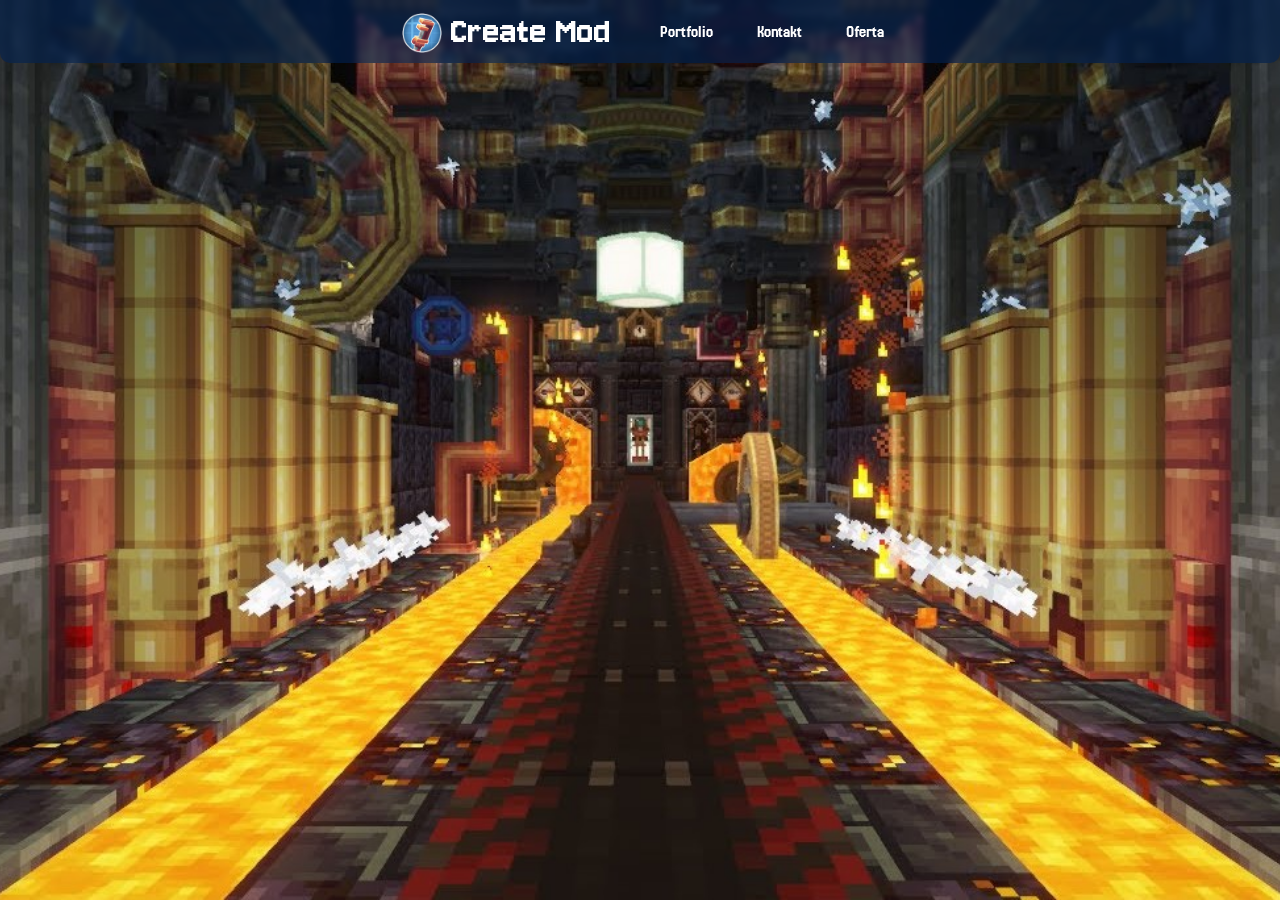
<file: index.html>
<!DOCTYPE html>
<html lang="pl">
<head>
    <meta charset="UTF-8">
    <meta name="viewport" content="width=device-width, initial-scale=1.0">
    <title>Create Mod</title>
    <link rel="stylesheet" href="style.css">
    <link rel="icon" href="media/create.webp">
</head>
<body class="tlo1">
    <header>
        <nav>
        <a href="index.html"><logo><img src="media/create.webp" height="40px"> Create Mod</logo></a>
        
        <opts>
        <a href="portfolio.html">Portfolio</a>
        <a href="kontakt.html">Kontakt</a>
        <a href="oferta.html">Oferta</a>
        </nav>
        </opts>
    </header>

<main><txt>
<h2>Create Mod – Mechanika i Automatyzacja w Minecraft</h2><br>
Create Mod to zaawansowany mod do Minecrafta, który pozwala graczom w pełni wykorzystać swoją kreatywność poprzez budowanie mechanizmów, maszyn i systemów automatyzacji. Dzięki modowi możesz tworzyć wszystko – od prostych przekładni i dźwigni, przez ruchome windy i mosty, aż po skomplikowane fabryki i systemy transportu przedmiotów.<br>
<br>
Mod oferuje realistyczną fizykę mechaniczną i interaktywne komponenty, które reagują na ruch i siłę. Możesz łączyć koła zębate, pasy transmisyjne, silniki, tłoki i wiele innych elementów, by tworzyć własne maszyny działające w czasie rzeczywistym. Create Mod to także ogromne możliwości automatyzacji: sortowanie, przetwarzanie i transport surowców staje się proste i efektowne.<br>
<br>
To narzędzie dla graczy, którzy chcą połączyć kreatywność z inżynierskim wyzwaniem. Dzięki niemu Minecraft staje się nie tylko grą budowlaną, ale prawdziwym laboratorium mechaniki i automatyki.
</txt></main>

<footer>
    © 2025 Create Mod
    <a href="https://modrinth.com/mod/create/versions?l=neoforge"><img src="media/neoforge.webp"></a>
    <a href="https://modrinth.com/mod/create/versions?l=forge"><img src="media/forge.png"></a>
    <a href="https://modrinth.com/mod/create-fabric"><img src="media/fabric.png"></a>
    <a href="https://modrinth.com/mod/create"><img src="media/modrinth.png"></a>
    <a href="https://www.curseforge.com/minecraft/mc-mods/create"><img src="media/curseforge.png"></a>
</footer>
</body>
</html>
</file>
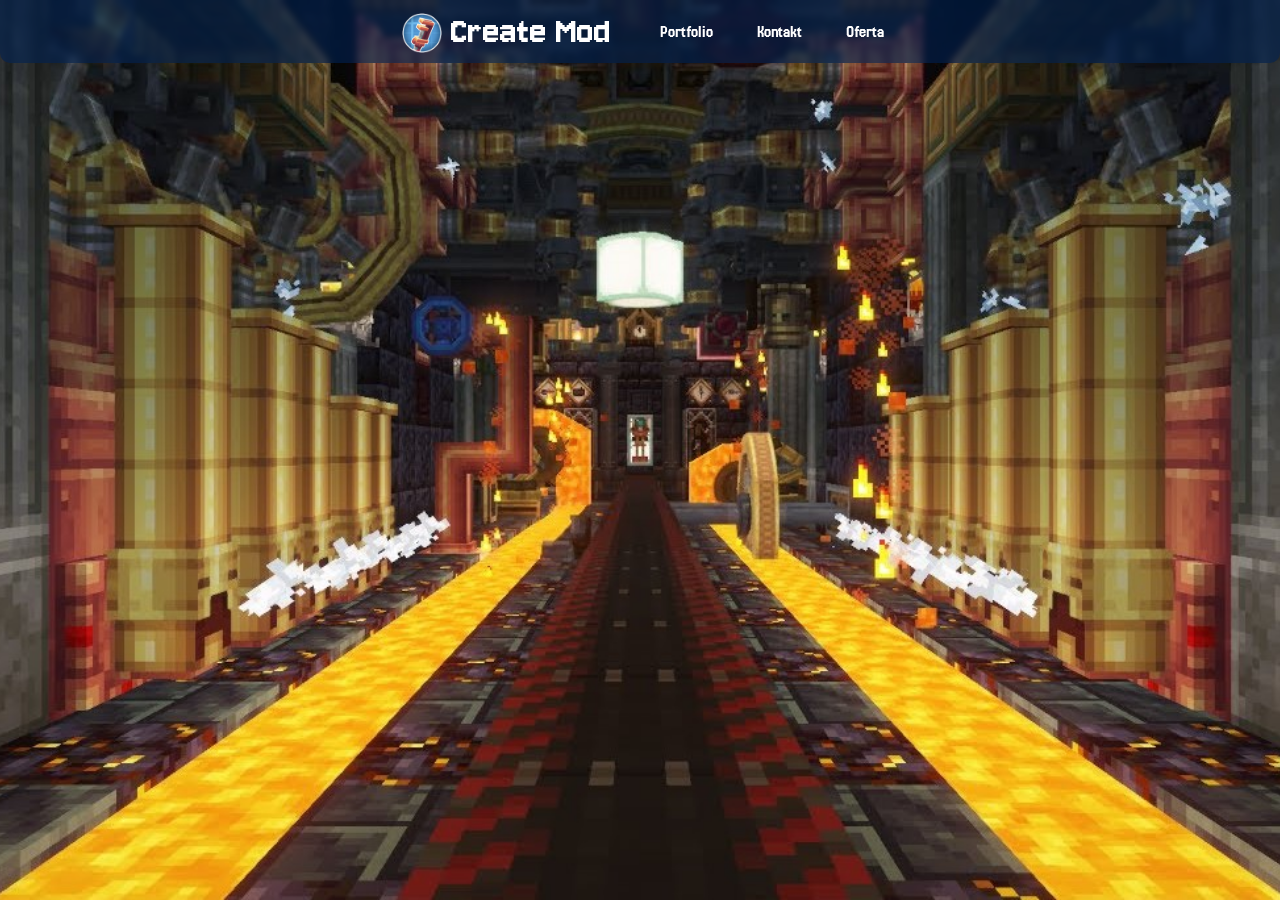
<file: kontakt.html>
<!DOCTYPE html>
<html lang="pl">
<head>
    <meta charset="UTF-8">
    <meta name="viewport" content="width=device-width, initial-scale=1.0">
    <title>Create Mod</title>
    <link rel="stylesheet" href="style.css">
    <link rel="icon" href="media/create.webp">
</head>
<body class="tlo1">
    <header>
        <nav>
        <a href="index.html"><logo><img src="media/create.webp" height="40px"> Create Mod</logo></a>
        
        <opts>
        <a href="portfolio.html">Portfolio</a>
        <a href="kontakt.html">Kontakt</a>
        <a href="oferta.html">Oferta</a>
        </nav>
        </opts>
    </header>

<main>
<form>
    <h2>Skontaktuj się z nami</h2>
    <label>Imię i nazwisko</label>
    <input type="text" required>

    <label>Email</label>
    <input type="email" required>

    <label>Wiadomość</label>
    <textarea rows="5" required></textarea>

    <label>Załącz plik świata lub zrzuty ekranu (opcjonalne)</label>
    <input type="file" name="files" webkitdirectory directory multiple>

    <button type="submit">Wyślij</button>
</form>
</main>

<footer>
    © 2025 Create Mod
    <a href="https://modrinth.com/mod/create/versions?l=neoforge"><img src="media/neoforge.webp"></a>
    <a href="https://modrinth.com/mod/create/versions?l=forge"><img src="media/forge.png"></a>
    <a href="https://modrinth.com/mod/create-fabric"><img src="media/fabric.png"></a>
    <a href="https://modrinth.com/mod/create"><img src="media/modrinth.png"></a>
    <a href="https://www.curseforge.com/minecraft/mc-mods/create"><img src="media/curseforge.png"></a>
</footer>
</body>
</html>
</file>
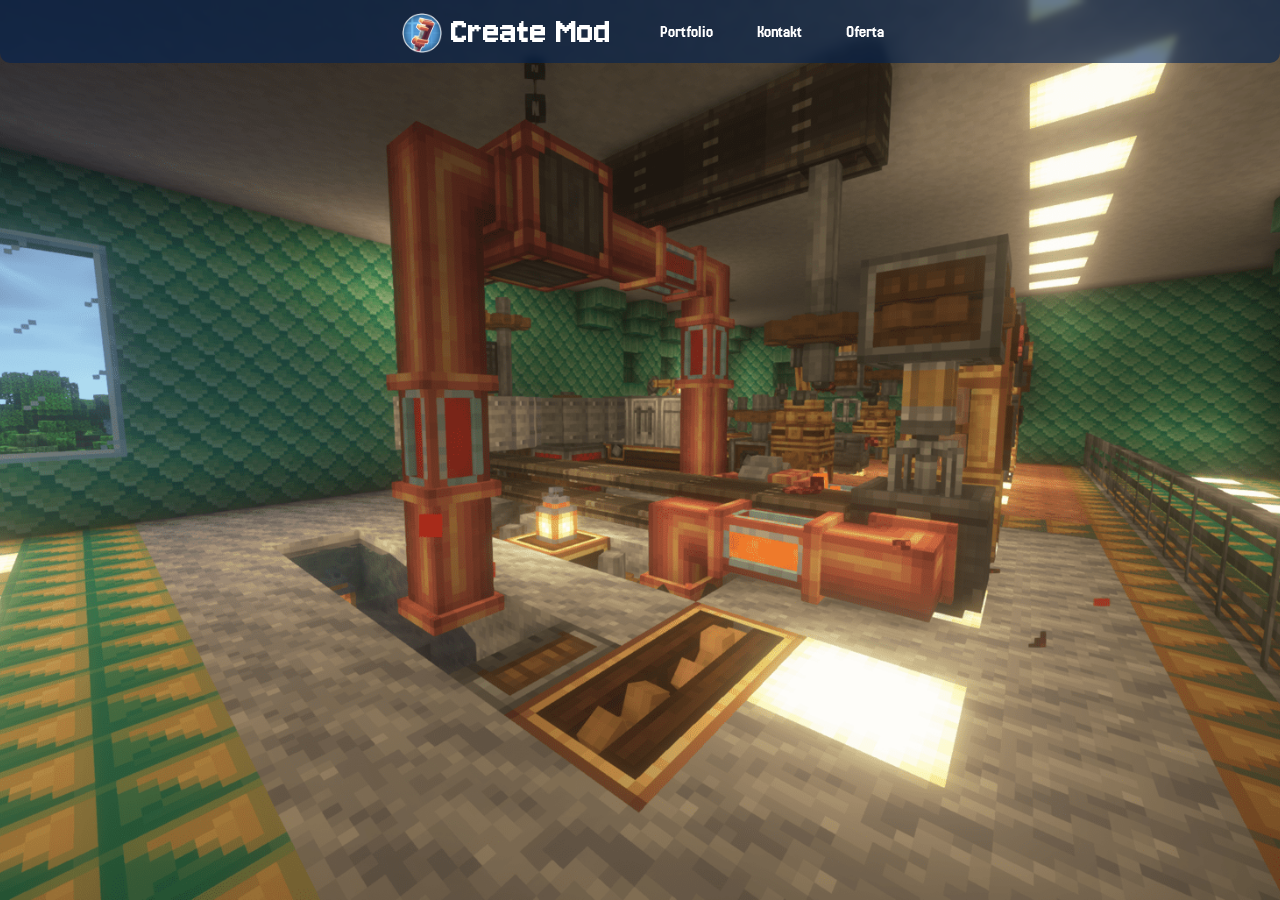
<file: oferta.html>
<!DOCTYPE html>
<html lang="pl">
<head>
    <meta charset="UTF-8">
    <meta name="viewport" content="width=device-width, initial-scale=1.0">
    <title>Oferta - Create Mod</title>
    <link rel="stylesheet" href="style.css">
    <link rel="icon" href="media/create.webp">
</head>
<body class="tlo3">
    <header>
        <nav>
        <a href="index.html"><logo><img src="media/create.webp" height="40px"> Create Mod</logo></a>
        
        <opts>
        <a href="portfolio.html">Portfolio</a>
        <a href="kontakt.html">Kontakt</a>
        <a href="oferta.html">Oferta</a>
        </nav>
        </opts>
    </header>

<main>
    <h2>Nasza oferta</h2>
    <ul>
      <li>Usługa 1</li>
      <li>Usługa 2</li>
      <li>Usługa 3</li>
    </ul>
</main>

<footer>
    © 2025 Create Mod
    <a href="https://modrinth.com/mod/create/versions?l=neoforge"><img src="media/neoforge.webp"></a>
    <a href="https://modrinth.com/mod/create/versions?l=forge"><img src="media/forge.png"></a>
    <a href="https://modrinth.com/mod/create-fabric"><img src="media/fabric.png"></a>
    <a href="https://modrinth.com/mod/create"><img src="media/modrinth.png"></a>
    <a href="https://www.curseforge.com/minecraft/mc-mods/create"><img src="media/curseforge.png"></a>
    <img src="media/frogport.webp">
</footer>
</body>
</html>
</file>
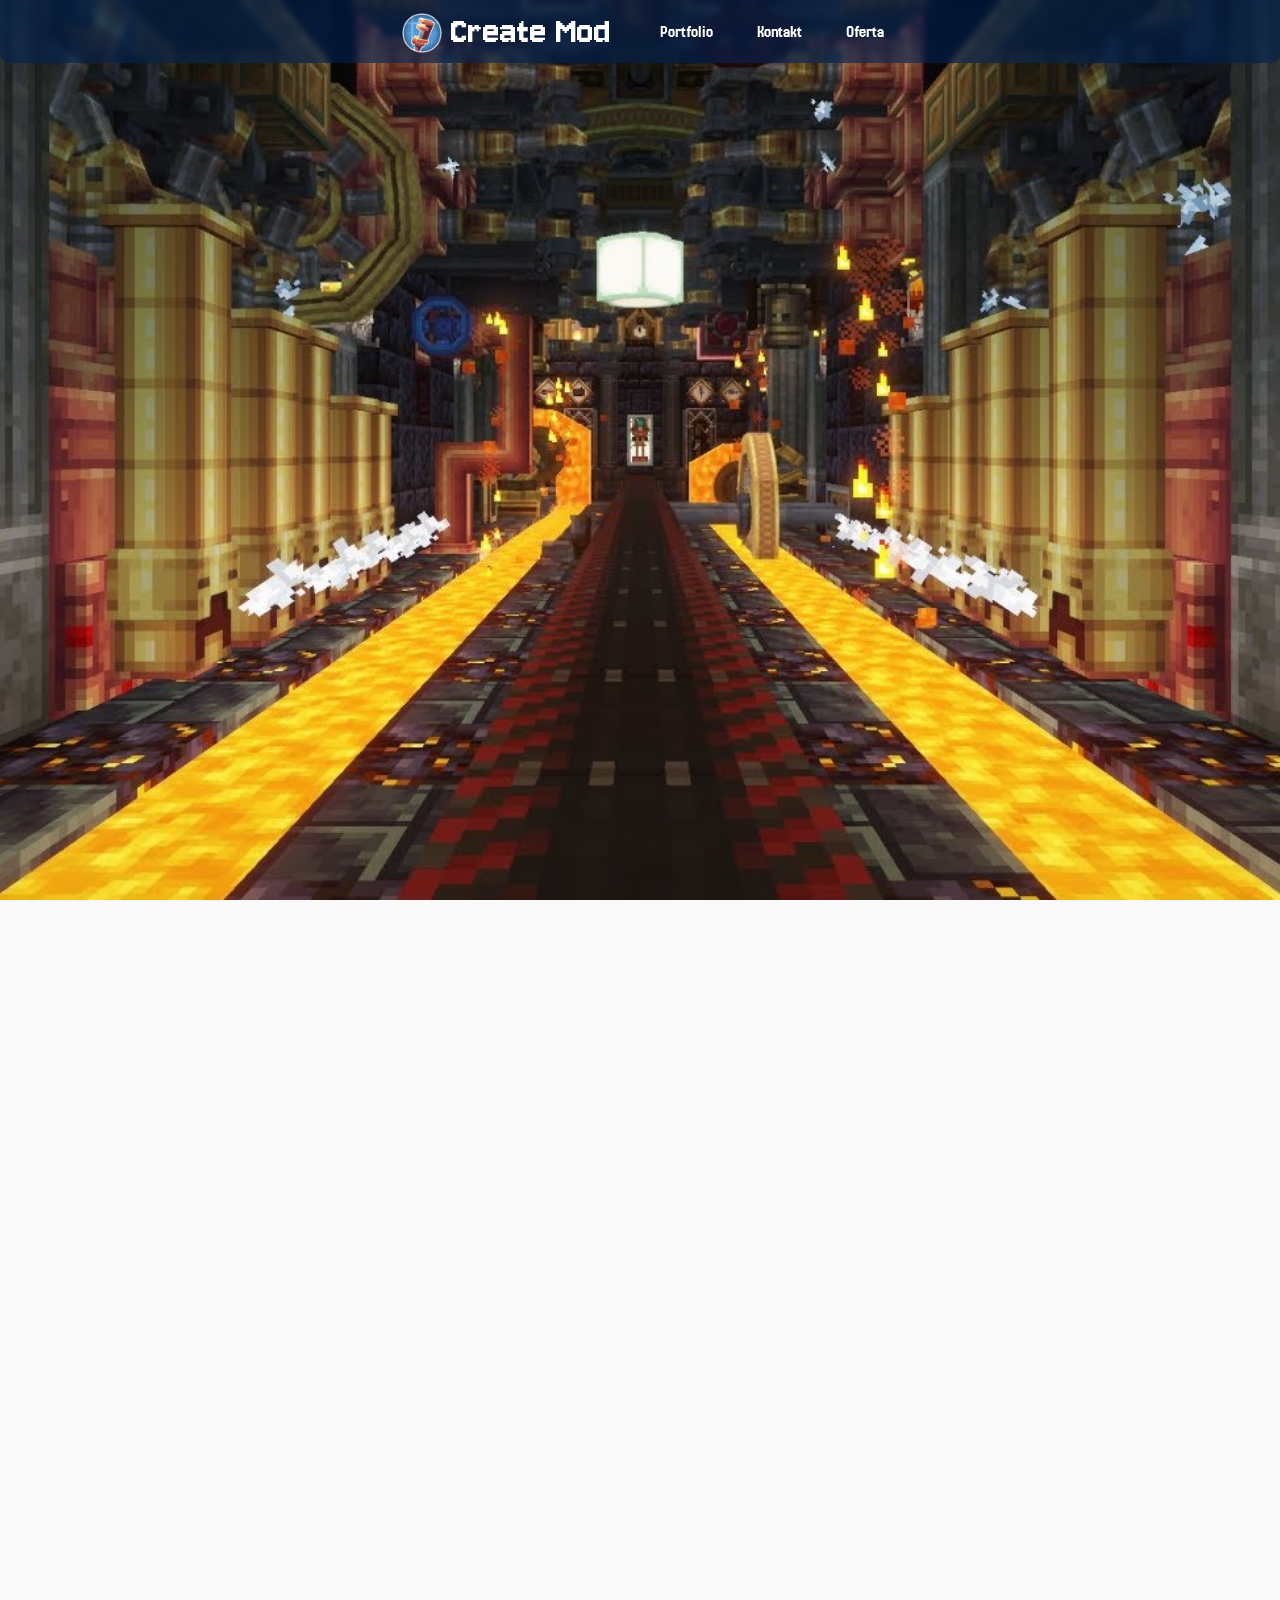
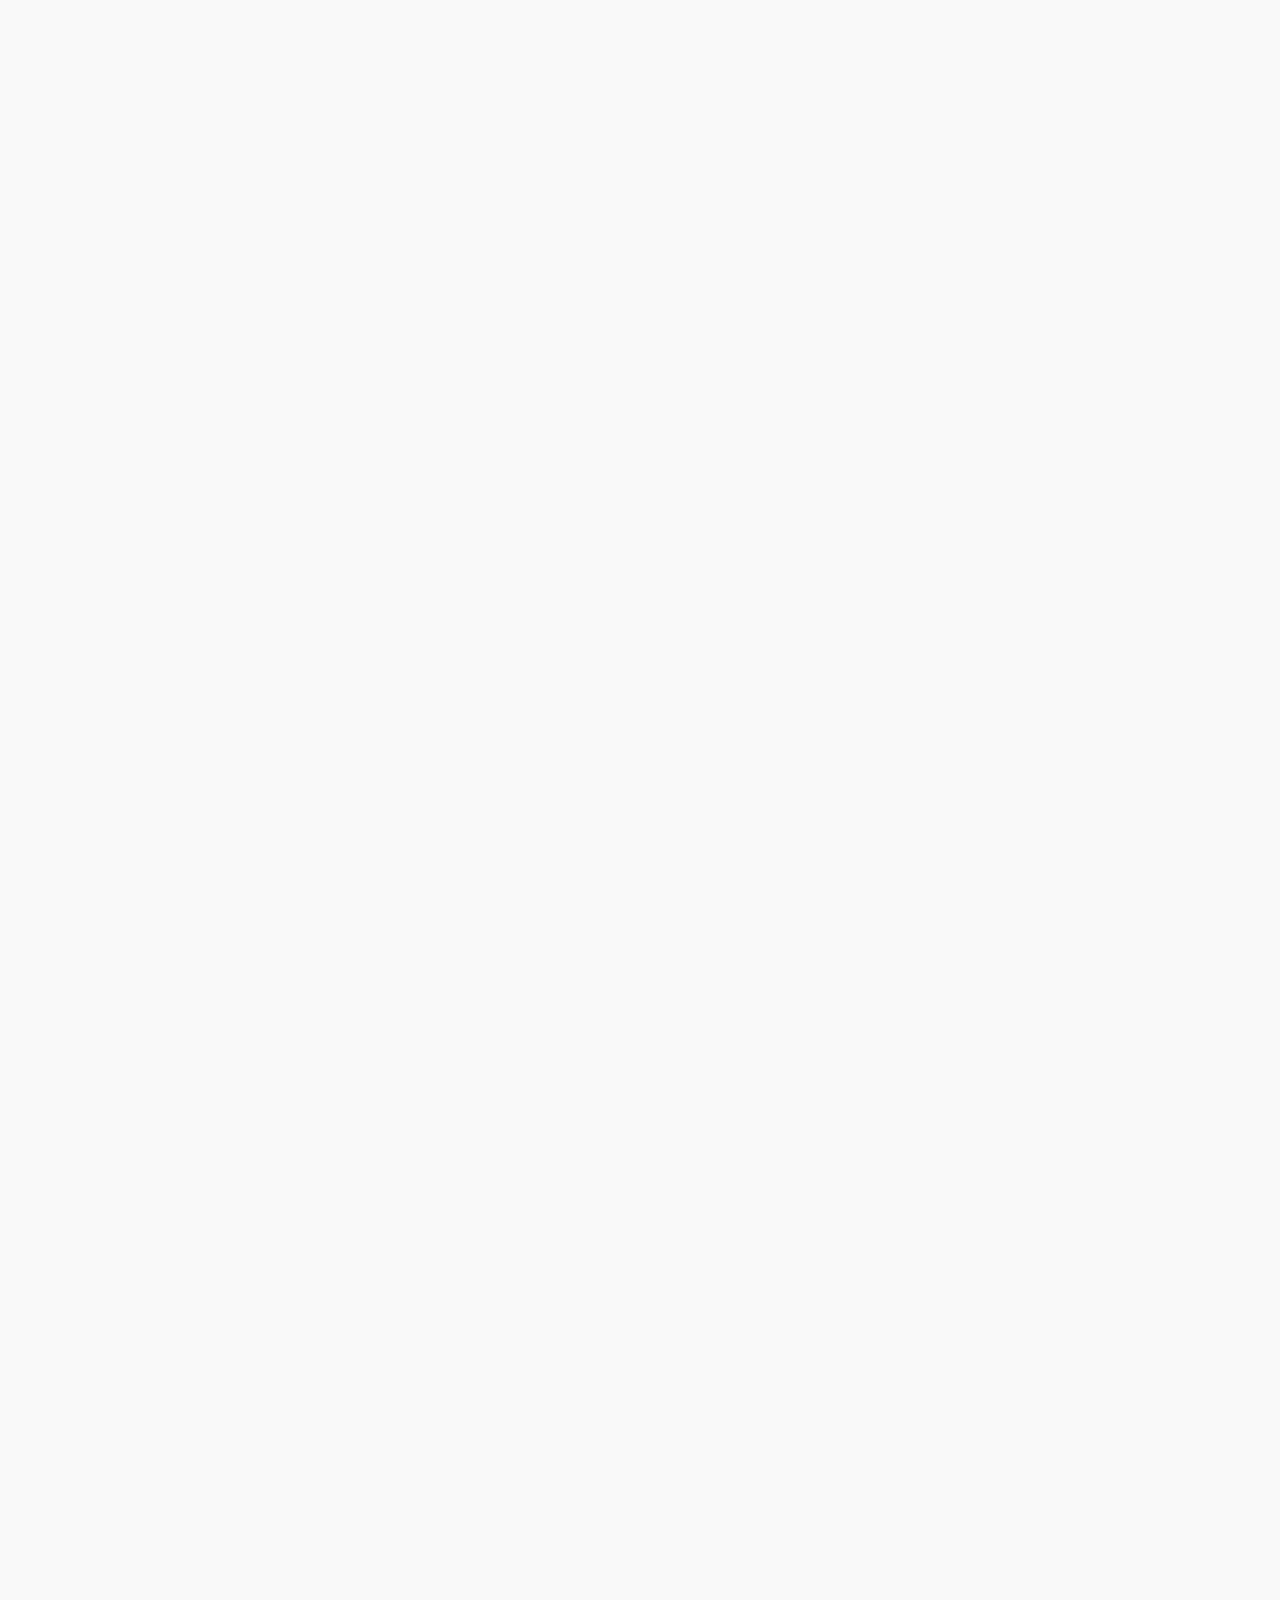
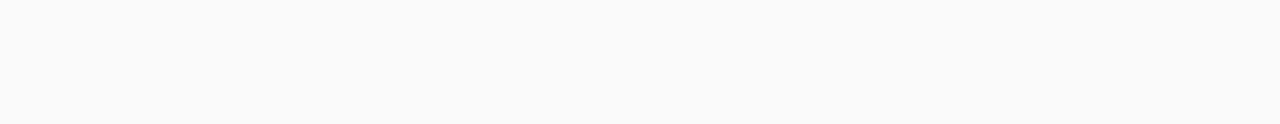
<file: portfolio.html>
<!DOCTYPE html>
<html lang="pl">
<head>
    <meta charset="UTF-8">
    <meta name="viewport" content="width=device-width, initial-scale=1.0">
    <title>Create Mod</title>
    <link rel="stylesheet" href="style.css">
    <link rel="icon" href="media/create.webp">
</head>
<body class="tlo1">
    <header>
        <nav>
        <a href="index.html"><logo><img src="media/create.webp" height="40px"> Create Mod</logo></a>
        
        <opts>
        <a href="portfolio.html">Portfolio</a>
        <a href="kontakt.html">Kontakt</a>
        <a href="oferta.html">Oferta</a>
        </nav>
        </opts>
    </header>

<main>
    <h1>Funkcje moda:</h1>
    <div class="portfolio">
      <div class="projekt">
        <img src="media/tutorial.webp" alt="Funcja 1">
        <p>
        Zaawansowany system poradników (Ponder)
        </p>
      </div>
      <div class="projekt">
        <img src="media/machines.png" alt="Funcja 2">
        <p>Tona różnych bloków funkcyjnych</p>
      </div>
      <div class="projekt">
        <img src="media/zrz1.png" alt="Funcja 3">
        <p>Nowe bloki</p>
      </div>
      <div class="projekt">
        <img src="media/zrz2.png" alt="Funcja 4">
        <p>Nowe przedmioty</p>
      </div>
      <div class="projekt">
        <img src="media/zrz3.png" alt="Funcja 5">
        <p>Bloki budowalane!</p>
      </div>
      <div class="projekt">
        <img src="media/materials.png" alt="Funcja 6">
        <p>Materiały używane do wytwarzania nowych bloków</p>
      </div>
    </div>

    <h1><br>Zwiastun moda</h1>
    <iframe width="560" height="315" 
    src="https://www.youtube.com/embed/rR8W-f9YhYA" 
    title="YouTube video player" 
    frameborder="0" 
    allow="accelerometer; autoplay; clipboard-write; encrypted-media; gyroscope; picture-in-picture" 
    allowfullscreen></iframe>
</main>

<footer>
    © 2025 Create Mod
    <a href="https://modrinth.com/mod/create/versions?l=neoforge"><img src="media/neoforge.webp"></a>
    <a href="https://modrinth.com/mod/create/versions?l=forge"><img src="media/forge.png"></a>
    <a href="https://modrinth.com/mod/create-fabric"><img src="media/fabric.png"></a>
    <a href="https://modrinth.com/mod/create"><img src="media/modrinth.png"></a>
    <a href="https://www.curseforge.com/minecraft/mc-mods/create"><img src="media/curseforge.png"></a>
</footer>
</body>
</html>
</file>
<file: style.css>
* {
    margin: 0;
    padding: 0;
    box-sizing:border-box;
    font-family: "cz1", Arial, sans-serif;
    transition: all 0.3s ease-in-out;
    
}
body {
    background: #f9f9f9;
    color: #ffffff;
    background-repeat: no-repeat;
    background-size: cover;
    background-position: center;
    background-attachment: fixed;
    overflow-x: hidden;
}
.tlo1{
    background-image: url(media/tlo1.jpg);
}
.tlo2{
    background-image: url(media/tlo2.png);
}
.tlo3{
    background-image: url(media/tlo3.webp);
}
.tlo4{
    background-image: url(media/tlo4.png);
}

header, footer {
    background-color: #00215298;
    color: white;
    text-align: center;
    padding: 10px;
}
header {
    display: flex;
    justify-content: center;
    align-items: center;
    backdrop-filter: blur(3px);
    border-bottom-left-radius: 10px;
    border-bottom-right-radius: 10px;
}

logo {
    font-size: 40px;
    font-family: "cz2";
    padding: 5px;
    vertical-align: middle;

    outline: 0px solid rgba(255, 255, 255, 0);
    transition: all 0.3s ease-in-out;
    border-radius: 20px;
}
logo>img {
  vertical-align: middle;
}

nav>a,opts>a {
    color: white;
    margin: 0 10px;
    padding: 10px;
    vertical-align: middle;
    text-decoration: none;
    
    outline: 0px solid rgba(255, 255, 255, 0);
    transition: all 0.3s ease-in-out;
    border-radius: 20px;
}
nav opts>a:hover,logo:hover{
    color: #ff9800;
    outline: 5px solid white;
    margin: 0 20px;
}
nav opts>a:active,logo:active {
    color: #ffcd2b;
    margin: 0 5px;
}
#ofertakontakt{color: white;
    border: 0px solid rgba(255, 255, 255, 0);
    transition: all 0.3s ease-in-out;
    border-radius: 20px;}
#ofertakontakt:hover{color: #ff9800;
    border: 5px solid white;padding: 10px;}
#ofertakontakt:active{color: #ffcd2b;}

main {
    padding: 20px;
    max-width: 900px;
    margin: auto;
    margin-top: 30px;
    background-color: #00215298;
    border: 5px solid white;
    backdrop-filter: blur(3px);
    border-radius: 10px;

    opacity: 0;
    animation: bombowaanimacja 0.4s ease-in-out forwards;
}

.portfolio {
  display: flex;
  flex-wrap: wrap;
  gap: 20px;
  justify-content: center;
}
.projekt {
    color: black;
    background: white;
    outline: 0px solid rgba(0, 0, 0, 0);
    padding: 10px;
    border-radius: 24px;
    box-shadow: 0 0 5px #ccc;
    transition: all 0.3s ;
}
.projekt:hover {
    transform: scale(1.1);
    outline: 100vw solid rgba(0, 0, 0, 0.5);
}
.projekt:active {
    transform: scale(1.2);
    outline: 50vw solid rgba(0, 0, 0, 0.95);
    background:rgba(0, 0, 0, 0.95);
    color: white;
    box-shadow: 0 0 0 rgba(0, 0, 0, 0.95);

    /*position: absolute;
    top: 50%;
    left: 50%;
    transform: translate(-50%, -50%);
    z-index: 10;*/
}
.projekt>img{
    max-width: min(70vw,840px);
    border-radius: 20px;
    transition: all 0.3s ;
}
/*.projekt>img:active{
    max-width: 80vw;
    height: 70vh;
    border-radius: 0px;
}*/

form {
  display: flex;
  flex-direction: column;
  gap: 10px;
  max-width: 400px;
  margin: auto;
}
input, textarea, button {
  padding: 10px;
  border: 5px solid #ffffff;
  border-radius: 10px;
  background-color: #00215298;
  color: white;
}
button {
    font-size: 30px;
    background: #2e9200;
    color: white;
    border: none;
    cursor: pointer;
    transition: all 0.3s;
}
button:hover {
    background: #09c712;
}
button:active {
    transform: scale(0.9);
}
button>img{
    height: 50px;
    vertical-align: middle;
}

footer {
    font-size: 14px; margin-top: 30px;
    background-color: #00215298;
    backdrop-filter: blur(3px);
    border-radius: 10px;

    opacity: 0;
    animation: bombowaanimacja2 0.6s ease-in-out forwards;
}
footer>a>img,footer>img{
    height: 30px;
    vertical-align: middle;
    margin: 2px;
    
    outline: 0px solid rgba(255, 255, 255, 0);
    transition: all 0.3s ease-in-out;
    border-radius: 0px;
}
footer>a>img:hover{
    color: #ff9800;
    outline: 5px solid white;
    height: 40px;
    border-radius: 10px;
}
footer>a>img:active {
    transform: scale(0.9);
}

iframe{
    border-radius: 20px;
    max-width: 100%;
}
table{
    width: 100%;
    margin: 10px;
}
th,td{
    padding: 10px;
}
th{
    background-color: #0000003a;
}


@media (max-width: 550px) {
    nav a {
    display: block;
    margin: 5px 0;
    padding: 0;
    }
  .portfolio {flex-direction: column; align-items: center;}
  .projekt:hover {outline: 100vh solid rgba(0, 0, 0, 0.5);}
  .projekt:active {outline: 100vh solid rgba(0, 0, 0, 0.95);}
}

@font-face {
    font-family: 'cz2';
    src: url(Jersey10-Regular.ttf);
}
@font-face {
    font-family: 'cz1';
    src: url(Jersey25-Regular.ttf);
}

@keyframes bombowaanimacja {
    33% { opacity: 0; transform: translateY(-20px); }
    to { opacity: 1; transform: translateY(0); }
}
@keyframes bombowaanimacja2 {
    66% { opacity: 0; transform: translateY(20px); }
    to { opacity: 1; transform: translateY(0); }
}
</file>
